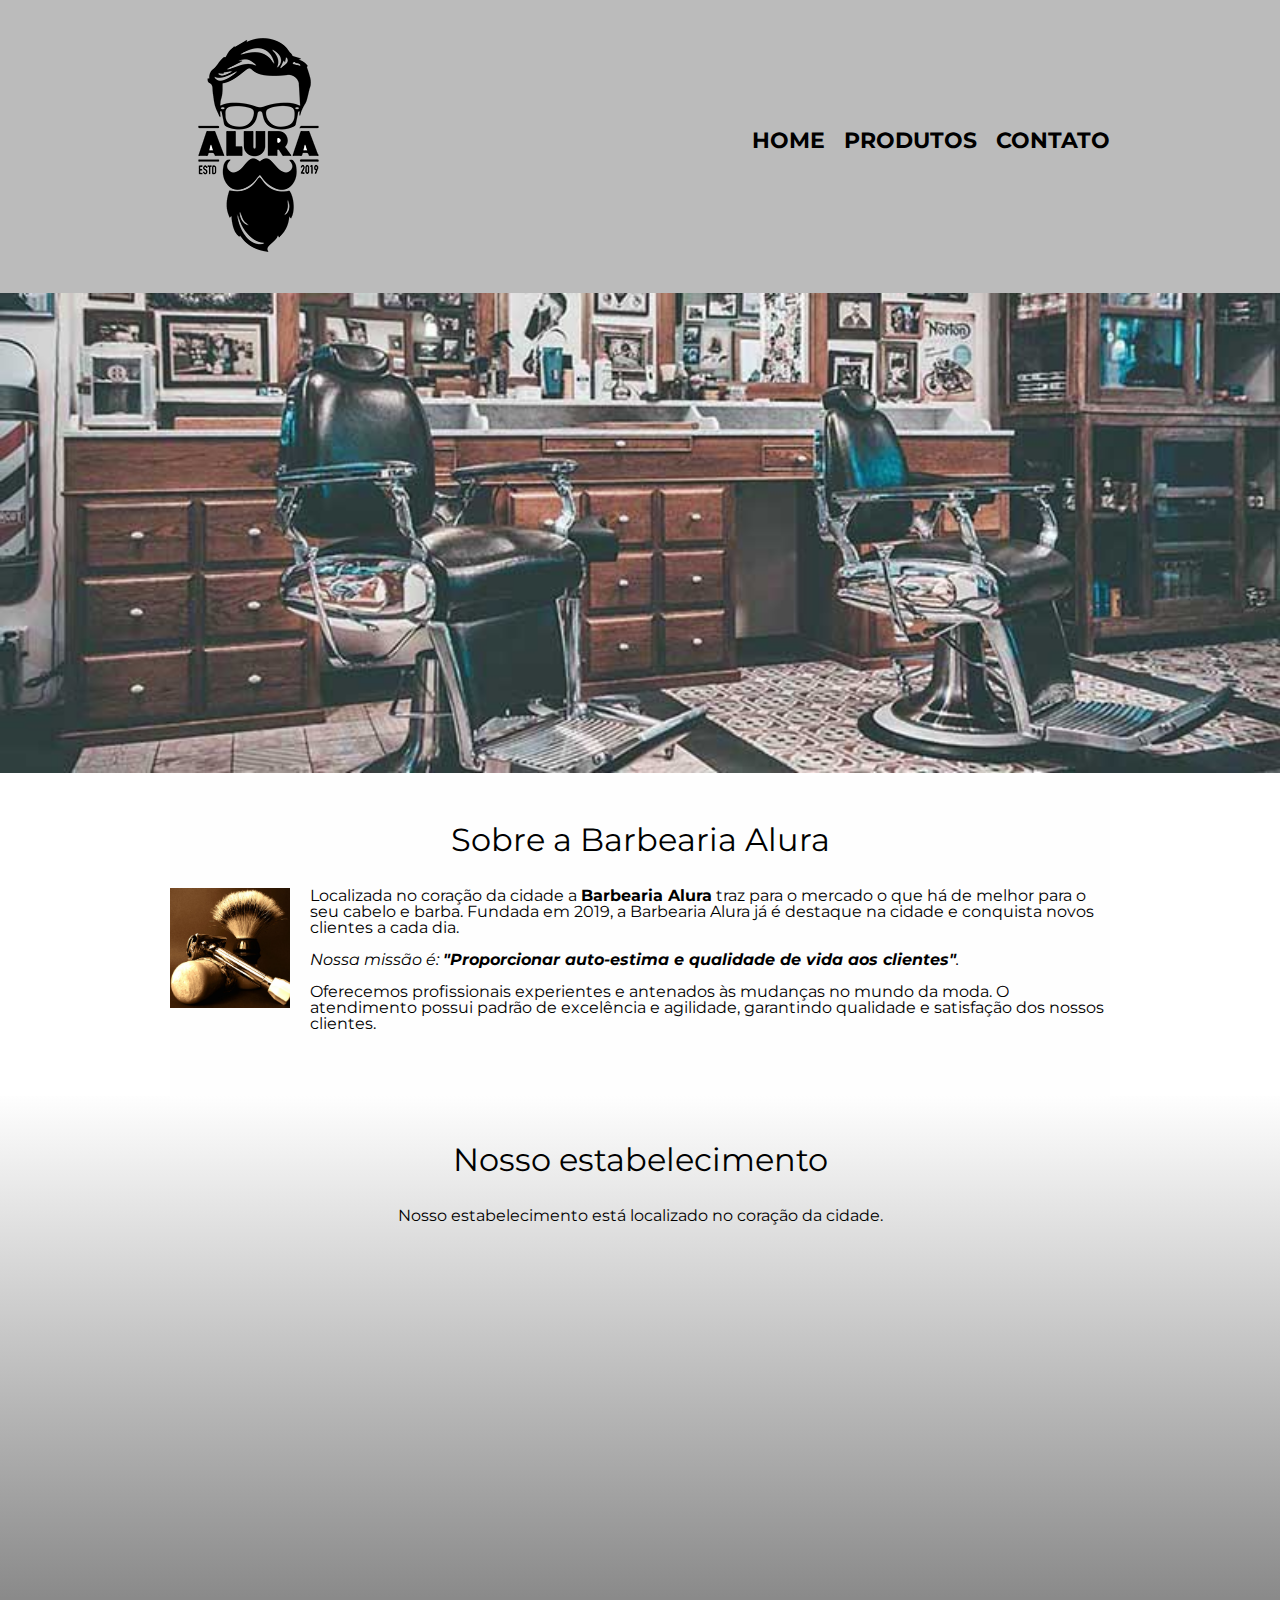
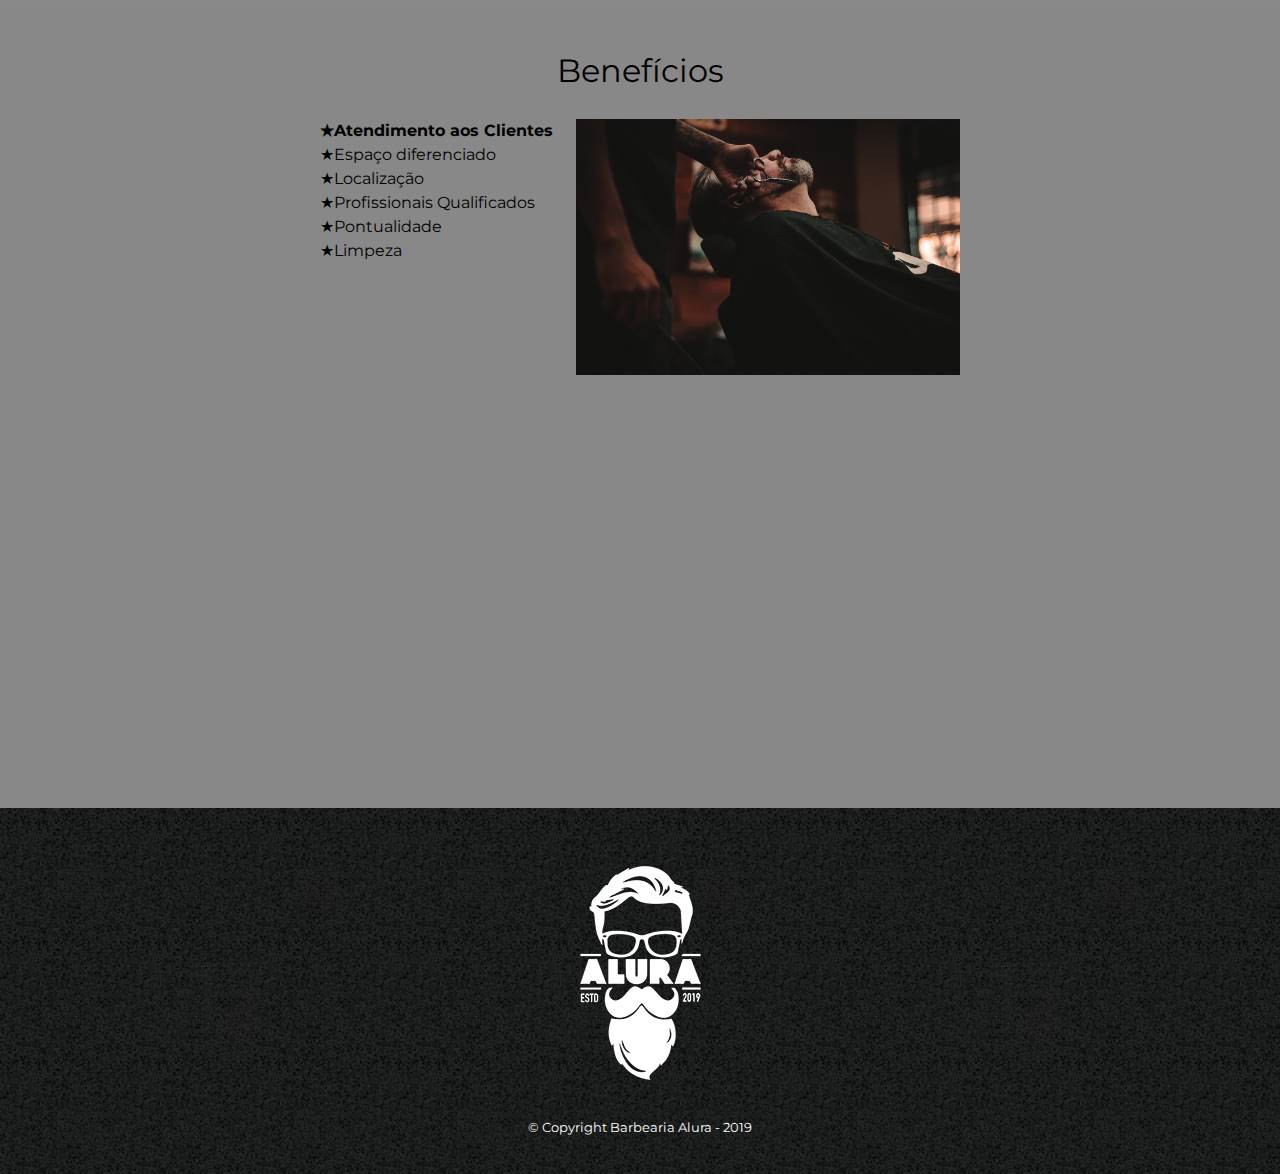
<file: Primeira pagina Web/index.html>
<!DOCTYPE html>
<html lang="pt-br">
	<head>
		<meta charset="UTF-8">
		<title>Barbearia Alura</title>

		<link rel="stylesheet" href="../Segunda página/reset.css">
		<link rel="stylesheet" href="../Segunda página/style.css">
		<link href="https://fonts.googleapis.com/css?family=Montserrat&display=swap" rel="stylesheet">
	</head>

	<body>
		<header>
			<div class="caixa">
				<h1><img src="../Segunda página/logo.png"></h1>

				<nav>
					<ul>
						<li><a href="../Primeira pagina Web/index.html">Home</a></li>
						<li><a href="../Segunda página/produtos.html">Produtos</a></li>
						<li><a href="../Terceira pagina/contato.html">Contato</a></li>
					</ul>
				</nav>
			</div>
		</header>

		<img class="banner" src="banner.jpg">

		<main>
			<section class="principal">
				<h2 class="titulo-principal">Sobre a Barbearia Alura</h2>

				<img class="utensilios" src="utensilios.jpg" alt="Utensilios de um barbeiro.">
		 
				<p>Localizada no coração da cidade a <strong>Barbearia Alura</strong> traz para o mercado o que há de melhor para o seu cabelo e barba. Fundada em 2019, a Barbearia Alura já é destaque na cidade e conquista novos clientes a cada dia.</p>

				<p id="missao"><em>Nossa missão é: <strong>"Proporcionar auto-estima e qualidade de vida aos clientes"</strong>.</em></p>

				<p>Oferecemos profissionais experientes e antenados às mudanças no mundo da moda. O atendimento possui padrão de excelência e agilidade, garantindo qualidade e satisfação dos nossos clientes.</p>
			</section>

			<section class="mapa">
				<h3 class="titulo-principal">Nosso estabelecimento</h3>
				<p>Nosso estabelecimento está localizado no coração da cidade.</p>

				<div class="mapa-conteudo">
					<iframe src="https://www.google.com/maps/embed?pb=!1m18!1m12!1m3!1d3656.4483278365396!2d-46.63466568562861!3d-23.588249068469487!2m3!1f0!2f0!3f0!3m2!1i1024!2i768!4f13.1!3m3!1m2!1s0x94ce5a2b2ed7f3a1%3A0xab35da2f5ca62674!2sCaelum!5e0!3m2!1spt-BR!2sbr!4v1568814489656!5m2!1spt-BR!2sbr" width="100%" height="300" frameborder="0" style="border:0;" allowfullscreen=""></iframe>
				</div>
			</section>

			<section class="beneficios">
				<h3 class="titulo-principal">Benefícios</h3>

				<div class="conteudo-beneficios">
					<ul class="lista-beneficios">
						<li class="itens">Atendimento aos Clientes</li>
						<li class="itens">Espaço diferenciado</li>
						<li class="itens">Localização</li>
						<li class="itens">Profissionais Qualificados</li>
						<li class="itens">Pontualidade</li>
						<li class="itens">Limpeza</li>
					</ul><img src="beneficios.jpg" class="imagem-beneficios">
				</div>

				<div class="video">
					<iframe width="560" height="315" src="https://www.youtube.com/embed/wcVVXUV0YUY" frameborder="0" allow="accelerometer; autoplay; encrypted-media; gyroscope; picture-in-picture" allowfullscreen></iframe>
				</div>
			</section>
		</main>

		<footer>
			<img src="../Segunda página/logo-branco.png">
			<p class="copyright">&copy; Copyright Barbearia Alura - 2019</p>
		</footer>
	</body>
</html>
</file>
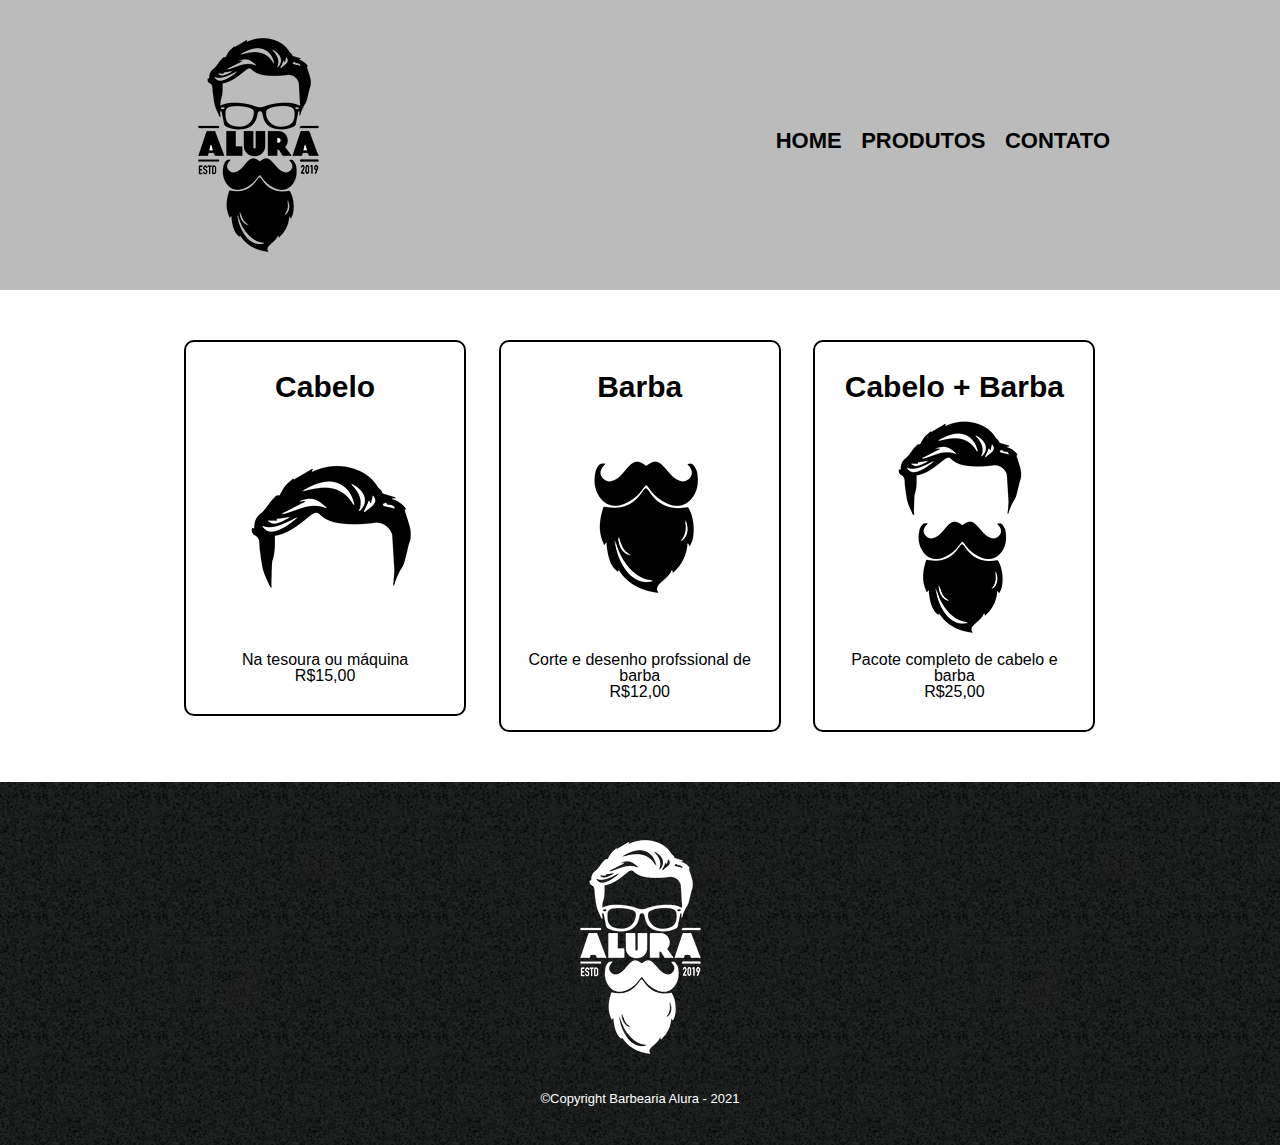
<file: Segunda página/produtos.html>
<!DOCTYPE html5>
<html>
    <head>
        <meta charset="utf-8">
        <title>Produtos - Barbearia Alura</title>
        <link rel="stylesheet" href="reset.css">
        <link rel="stylesheet" href="style.css">
    </head>
    <body>
        <header>
            <div class="caixa">
                <h1><img src="logo.png"></h1>

                <nav>
                    <ul>
                        <li><a href="../Primeira pagina Web/index.html">Home</a></li>
                        <li><a href="produtos.html">Produtos</a></li>
                        <li><a href="../Terceira pagina/contato.html">Contato</a></li>
                    </ul>
                </nav>
             </div>
        </header>

        <main>
            <ul class="produtos">
                <li>
                    <h2>Cabelo</h2>
                    <img src="cabelo.jpg">
                    <p class="descricao-produto">Na tesoura ou máquina</p>
                    <p class="preco-produto">R$15,00</p>
                </li>
                <li>
                    <h2>Barba</h2>
                    <img src="barba.jpg">
                    <p class="descricao-produto">Corte e desenho profssional de barba</p>
                    <p class="preco-produto">R$12,00</p>
                </li>
                <li>
                    <h2>Cabelo + Barba</h2>
                    <img src="cabelo+barba.jpg">
                    <p class="descricao-produto">Pacote completo de cabelo e barba</p>
                    <p class="preco-produto">R$25,00</p>
                </li>
            </ul>
        </main>

        <footer>
            <img src="logo-branco.png">
            <p class="copyright">&copy;Copyright Barbearia Alura - 2021</p>
        </footer>
    </body>
</html>
</file>
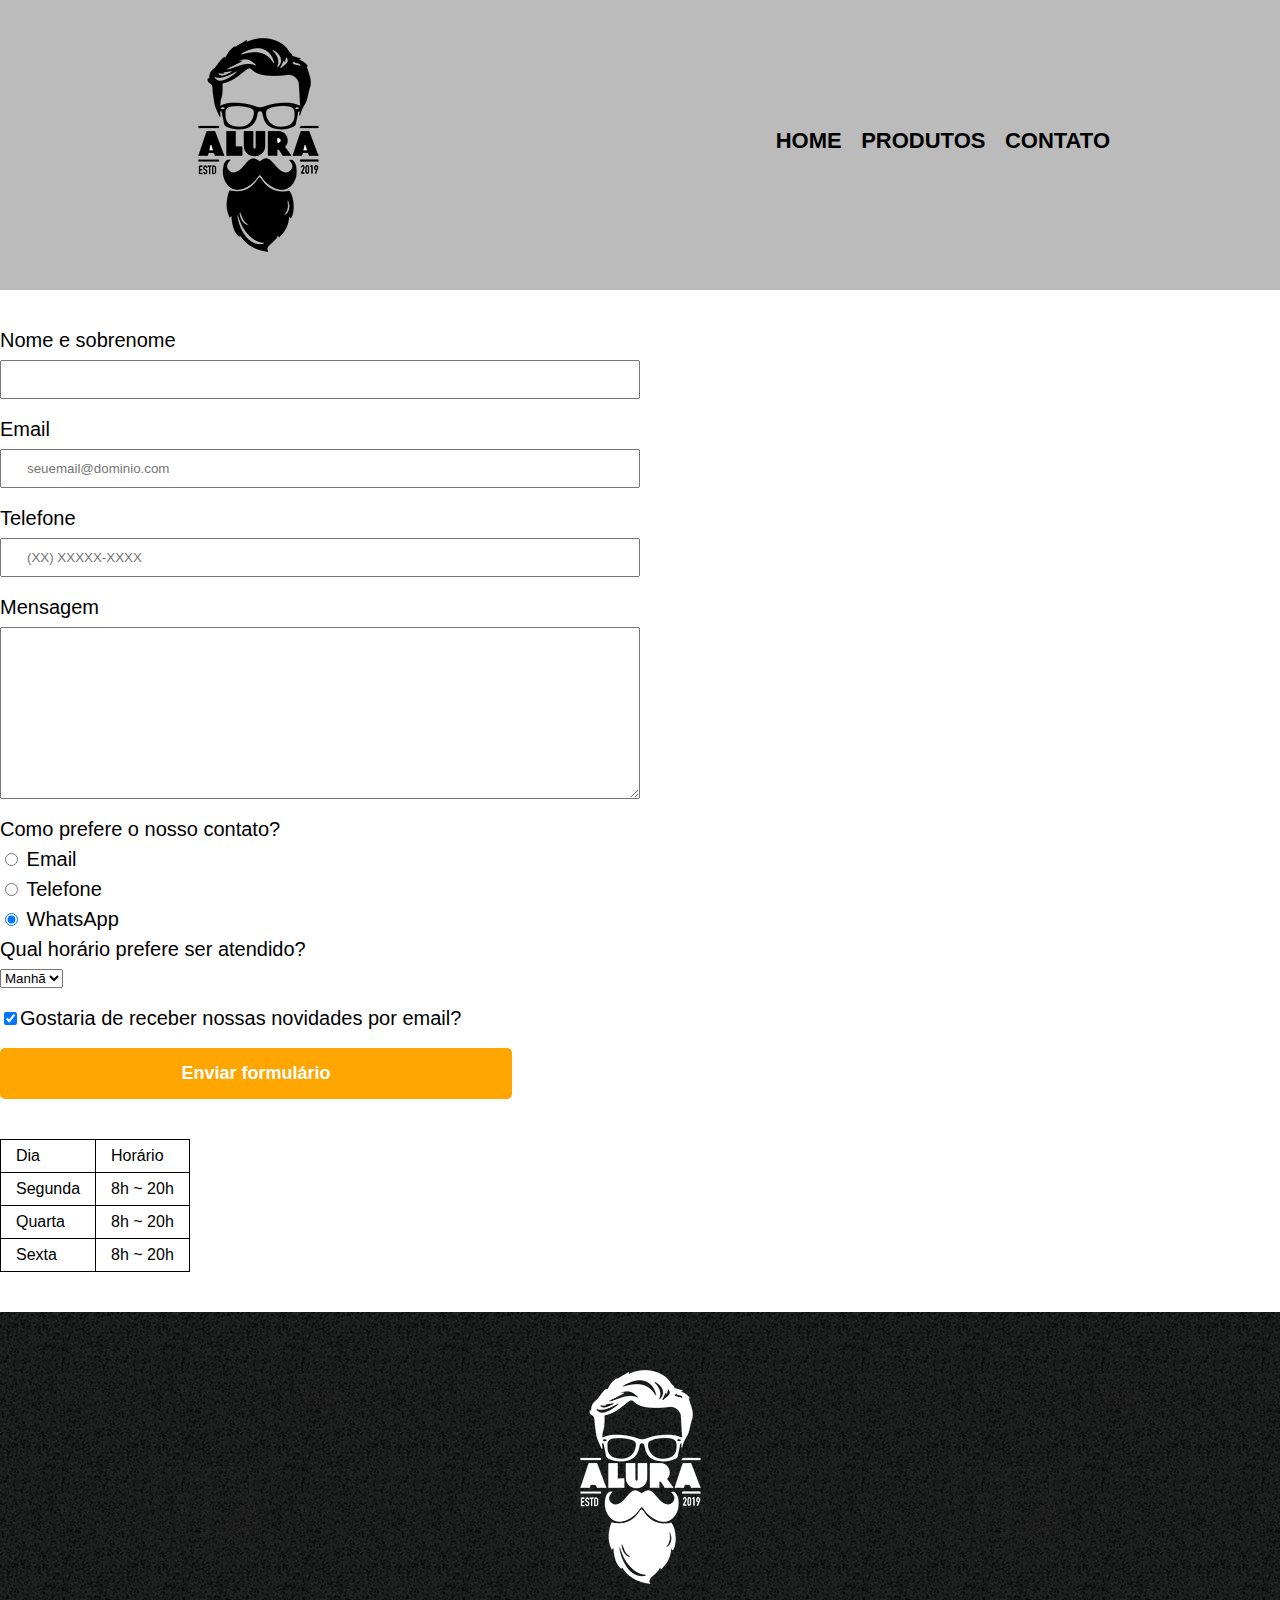
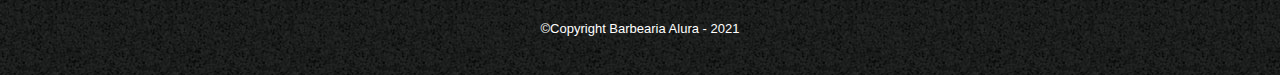
<file: Terceira pagina/contato.html>
<!DOCTYPE html5>
<html>
    <head>
        <meta charset="utf-8">
        <title>Contato - Barbearia Alura</title>
        <link rel="stylesheet" href="../Segunda página/reset.css">
        <link rel="stylesheet" href="../Segunda página/style.css">
    </head>
    <body>
        <header>
            <div class="caixa">
                <h1><img src="../Segunda página/logo.png"></h1>

                <nav>
                    <ul>
                        <li><a href="../Primeira pagina Web/index.html">Home</a></li>
                        <li><a href="../Segunda página/produtos.html">Produtos</a></li>
                        <li><a href="contato.html">Contato</a></li>
                    </ul>
                </nav>
             </div>
        </header>

        <main>
            <form>
                <label for="nomesobrenome">Nome e sobrenome</label>
				<input type="text" id="nomesobrenome" class="input-padrao" required>

				<label for="email">Email</label>
				<input type="email" id="email" class="input-padrao" required placeholder="seuemail@dominio.com">

				<label for="telefone">Telefone</label>
				<input type="tel" id="telefone" class="input-padrao" required placeholder="(XX) XXXXX-XXXX">

				<label for="mensagem">Mensagem</label>
				<textarea cols="70" rows="10" id="mensagem" class="input-padrao" required></textarea>

                <fieldset>
                    <legend>Como prefere o nosso contato?</legend>
                    <label for="radio-email"><input type="radio" name="contato" value="email" id="radio-email"> Email</label>
                    
                    <label for="radio-telefone"><input type="radio" name="contato" value="telefone" id="radio-telefone"> Telefone</label>
                    
                    <label for="radio-whatsapp"><input type="radio" name="contato" value="whatsapp" id="radio-whatsapp" checked> WhatsApp</label>
                </fieldset>

                <fieldset>
                    <legend>Qual horário prefere ser atendido?</legend>
                    <select>
                        <option>Manhã</option>
                        <option>Tarde</option>
                        <option>Noite</option>
                    </select>
                </fieldset>

                <label class="checkbox"><input type="checkbox" checked>Gostaria de receber nossas novidades por email?</label>

                <input type="submit" value="Enviar formulário" class="enviar">
            </form>

            <table>
                <tr>
                    <td>Dia</td>
                    <td>Horário</td>
                </tr>
                <tr>
                    <td>Segunda</td>
                    <td>8h ~ 20h</td>
                </tr>
                <tr>
                    <td>Quarta</td>
                    <td>8h ~ 20h</td>
                </tr>
                <tr>
                    <td>Sexta</td>
                    <td>8h ~ 20h</td>
                </tr>
            </table>

        </main>

        <footer>
            <img src="../Segunda página/logo-branco.png">
            <p class="copyright">&copy;Copyright Barbearia Alura - 2021</p>
        </footer>
    </body>
</html>
</file>
<file: Segunda página/style.css>
body {
	font-family: 'Montserrat', sans-serif;
}

header {
	background: #BBBBBB;
	padding: 20px 0;
}

.caixa {
	position: relative;
	width: 940px;
	margin: 0 auto;
}

nav {
	position: absolute;
	top: 110px;
	right: 0;
}

nav li {
	display: inline;
	margin: 0 0 0 15px;
}

nav a {
	text-transform: uppercase;
	color: #000000;
	font-weight: bold;
	font-size: 22px;
	text-decoration: none;
}

nav a:hover {
	color: #C78C19;
	text-decoration: underline;
}

.produtos {
	width: 940px;
	margin: 0 auto;
	padding: 50px 0;
}

.produtos li {
	display: inline-block;
	text-align: center;
	width: 30%;
	vertical-align: top;
	margin: 0 1.5%;
	padding: 30px 20px;
	box-sizing: border-box;
	border: 2px solid #000000;
	border-radius: 10px;
}

.produtos li:hover {
	border-color: #C78C19;
}

.produtos li:active {
	border-color: #088C19;	
}

.produtos li:hover h2 {
	font-size: 34px;
}

.produtos h2 {
	font-size: 30px;
	font-weight: bold;
}

.produto-descricao {
	font-size: 18px;
}

.produto-preco {
	font-size: 22px;
	font-weight: bold;
	margin-top: 10px;
}

footer {
	text-align: center;
	background: url("bg.jpg");
	padding: 40px 0;
}

.copyright {
	color: #FFFFFF;
	font-size: 13px;
	margin: 20px 0 0;
}


form {
	margin: 40px 0;
}

form label, form legend {
	display:block;
	font-size: 20px;
	margin: 0 0 10px;
}

.input-padrao {
	display: block;
	margin: 0 0 20px;
	padding: 10px 25px;
	width: 50%;
}

.checkbox {
	margin: 20px 0;
}

.enviar {
	width:40%;
	padding: 15px 0;
	background: orange;
	color: white;
	font-weight: bold;
	font-size: 18px;
	border: none;
	border-radius: 5px;
	transition: 1s all;
	cursor: pointer;
}

.enviar:hover {
	background: darkorange;
	transform: scale(1.2);
}

table {
	margin: 20px 0 40px;
}

thead {
	background: #555555;
	color: white;
	font-weight: bold;
}

td, th {
	border: 1px solid #000000;
	padding: 8px 15px;
}


/* css da página inicial */
.banner {
	width:100%;
}

.titulo-principal {
	text-align: center;
	font-size: 2em;
	margin: 0 0 1em;
	clear: left;
}

.principal {
	padding: 3em 0;
	background: #FEFEFE;
	width: 940px;
	margin: 0 auto;
}

.principal p {
	margin: 0 0 1em;
}

.principal strong {
	font-weight: bold;
}

.principal em {
	font-style: italic;
}

.utensilios {
	width: 120px;
	float: left;
	margin: 0 20px 20px 0;
}

.mapa {
	padding: 3em 0;
	background: linear-gradient(#FEFEFE, #888888);
}

.mapa-conteudo {
	width: 940px;
	margin: 0 auto;
}

.mapa p {
	margin: 0 0 2em;
	text-align: center;
}

.beneficios {
	padding: 3em 0;
	background: #888888;
}

.itens::before{
	content: "★";
}

.conteudo-beneficios {
	width: 640px;
	margin: 0 auto;
}

.lista-beneficios {
	width: 40%;
	display: inline-block;
	vertical-align: top;
}

.itens {
	line-height: 1.5;
}

.itens:first-child {
	font-weight: bold;
}

.imagem-beneficios {
	width: 60%;
}

.video {
	width: 560px;
	margin: 2em auto;
}
</file>
